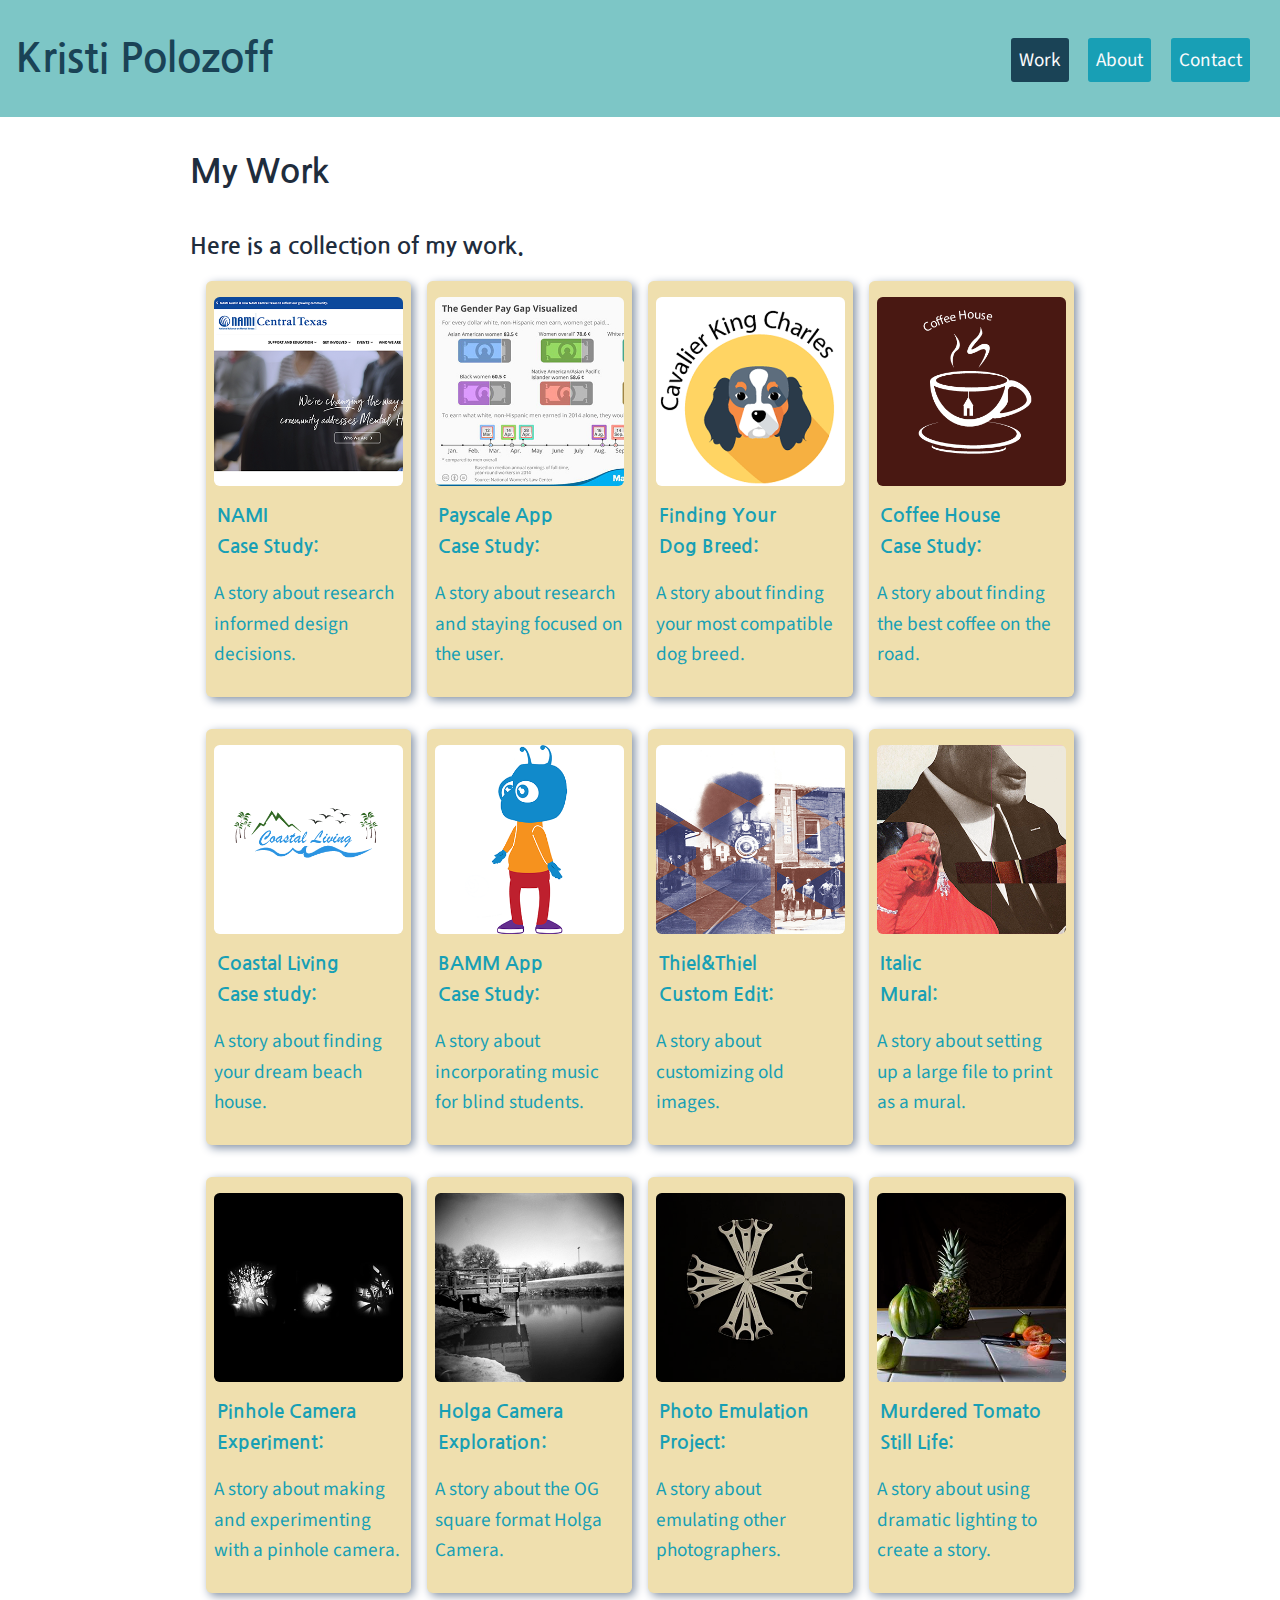
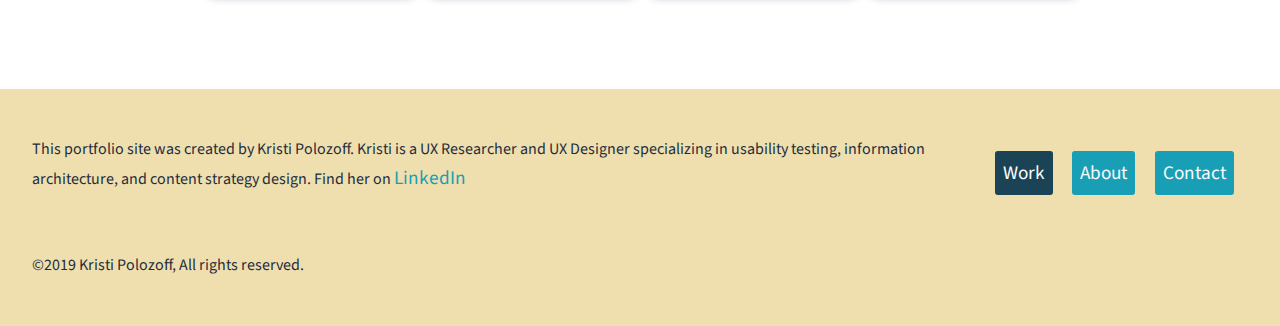
<file: index.html>
<!DOCTYPE html>
<html lang="en-us">

<head>

	<meta charset="UTF-8">
	<meta name="viewport" content="width=device-width, initial-scale=1">

	<title>Work</title>
	<link rel="stylesheet" href="main.css">
	<link href="https://fonts.googleapis.com/css?family=Nanum+Gothic:400,700|Source+Sans+Pro:400,400i,700&display=swap&subset=latin-ext" rel="stylesheet">

	<!--Additional elements for browsers and robots go here goes here-->

	<!--Custom pages deviated from assignment approved by Josiah via wireframes. Leave text note when submitting on blackboard.-->

</head>

<body>

	<header>
		<!--Logo-->
		<h1><a href="index.html" class="site-title">Kristi Polozoff</a></h1>

		<!--Nav-->
		<nav>
			<ul>
				<li><a href="index.html" class="current">Work</a></li>
				<li><a href="about.html">About</a></li>
				<li><a href="contact.html">Contact</a></li>
			</ul>
		</nav>
	</header>

	<main class="portfolio-page">
		<h2 class="title">My Work</h2>

		<h4>Here is a collection of my work.</h4>

		<div class="card-grid">

			<a href="nami-project.html">
				<div class="card-item featured-card">
					<img src="img/4nami-homepage-new-thumbnail.png" alt="project-image">

					<h3><span>NAMI</span><span>Case Study:</span></h3>

					<p class="card-description">A story about research informed design decisions.</p>
				</div>
			</a>

			<a href="payscale-app.html">
				<div class="card-item">
					<img src="img/paygap-visual-thumbnail.jpg" alt="project-image">

					<h3><span>Payscale App</span><span>Case Study:</span></h3>

					<p class="card-description">A story about research and staying focused on the user.</p>
				</div>
			</a>

			<a href="">
				<div class="card-item">
					<img src="img/Cavalier_King_Charles-thumbnail.png" alt="project-image">

					<h3><span>Finding Your</span><span>Dog Breed:</span></h3>

					<p class="card-description">A story about finding your most compatible dog breed.</p>
				</div>
			</a>

			<a href="">
				<div class="card-item">
					<img src="img/Coffee_House-thumbnail.png" alt="project-image">

					<h3><span>Coffee House</span><span>Case Study:</span></h3>

					<p class="card-description">A story about finding the best coffee on the road.</p>
				</div>
			</a>

			<a href="">
				<div class="card-item">
					<img src="img/Coastal_Living-thumbnail.png" alt="project-image">

					<h3><span>Coastal Living</span><span>Case study:</span></h3>

					<p class="card-description">A story about finding your dream beach house.</p>
				</div>
			</a>

			<a href="">
				<div class="card-item">
					<img src="img/BAMMboo_TwistL-thumbnail.png" alt="project-image">

					<h3><span>BAMM App</span>Case Study:</h3>

					<p class="card-description">A story about incorporating music for blind students.</p>
				</div>
			</a>

			<a href="">
				<div class="card-item">
					<img src="img/thiel_thiel-thumbnail.jpg" alt="project-image">

					<h3><span>Thiel&Thiel</span><span>Custom Edit:</span></h3>

					<p class="card-description">A story about customizing old images.</p>
				</div>
			</a>

			<a href="">
				<div class="card-item">
					<img src="img/italic-mural-thumbnail.jpg" alt="project-image">

					<h3><span>Italic</span><span>Mural:</span></h3>

					<p class="card-description">A story about setting up a large file to print as a mural.</p>
				</div>
			</a>

			<a href="">
				<div class="card-item">
					<img src="img/pinhole-camera-thumbnail.jpg" alt="project-image">

					<h3><span>Pinhole Camera</span><span>Experiment:</span></h3>

					<p class="card-description">A story about making and experimenting with a pinhole camera.</p>
				</div>
			</a>

			<a href="">
				<div class="card-item">
					<img src="img/holga-camera-thumbnail.jpg" alt="project-image">

					<h3><span>Holga Camera</span><span>Exploration:</span></h3>

					<p class="card-description">A story about the OG square format Holga Camera.</p>
				</div>
			</a>

			<a href="">
				<div class="card-item">
					<img src="img/photo-emulation.jpg" alt="project-image">

					<h3><span>Photo Emulation</span><span>Project:</span></h3>

					<p class="card-description">A story about emulating other photographers.</p>
				</div>
			</a>

			<a href="">
				<div class="card-item">
					<img src="img/still-life-thumbnail.jpg" alt="project-image">

					<h3><span>Murdered Tomato</span><span>Still Life:</span></h3>

					<p class="card-description">A story about using dramatic lighting to create a story.</p>
				</div>
			</a>

		</div>
	</main>

	<footer>
		<p>This portfolio site was created by Kristi Polozoff. Kristi is a UX Researcher and UX Designer specializing in usability testing, information architecture, and content strategy design. Find her on <a href="https://www.linkedin.com/in/kristipolozoff/">LinkedIn</a></p>

		<nav>
			<ul>
				<li><a href="index.html" class="current">Work</a></li>
				<li><a href="about.html">About</a></li>
				<li><a href="contact.html">Contact</a></li>
			</ul>
		</nav>

		<p>©2019 Kristi Polozoff, All rights reserved.</p>
	</footer>


</body>

</html>
</file>
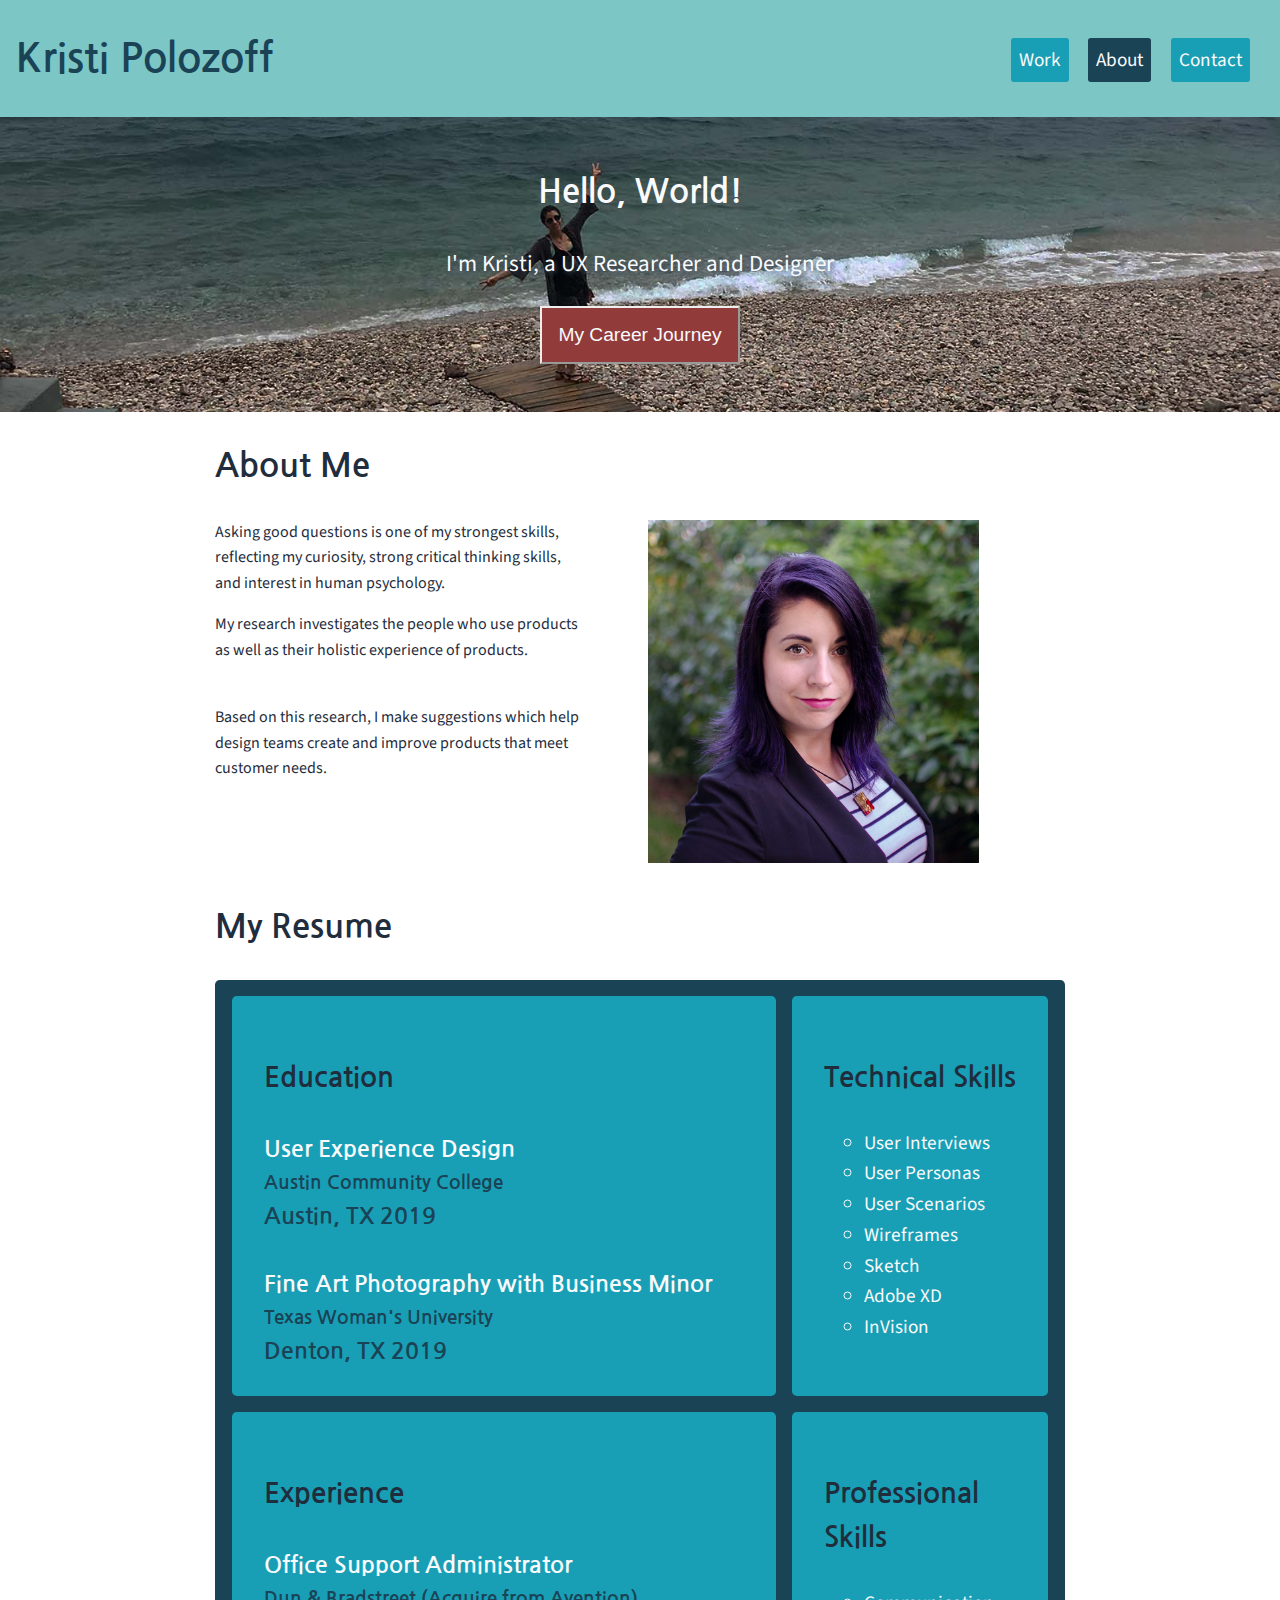
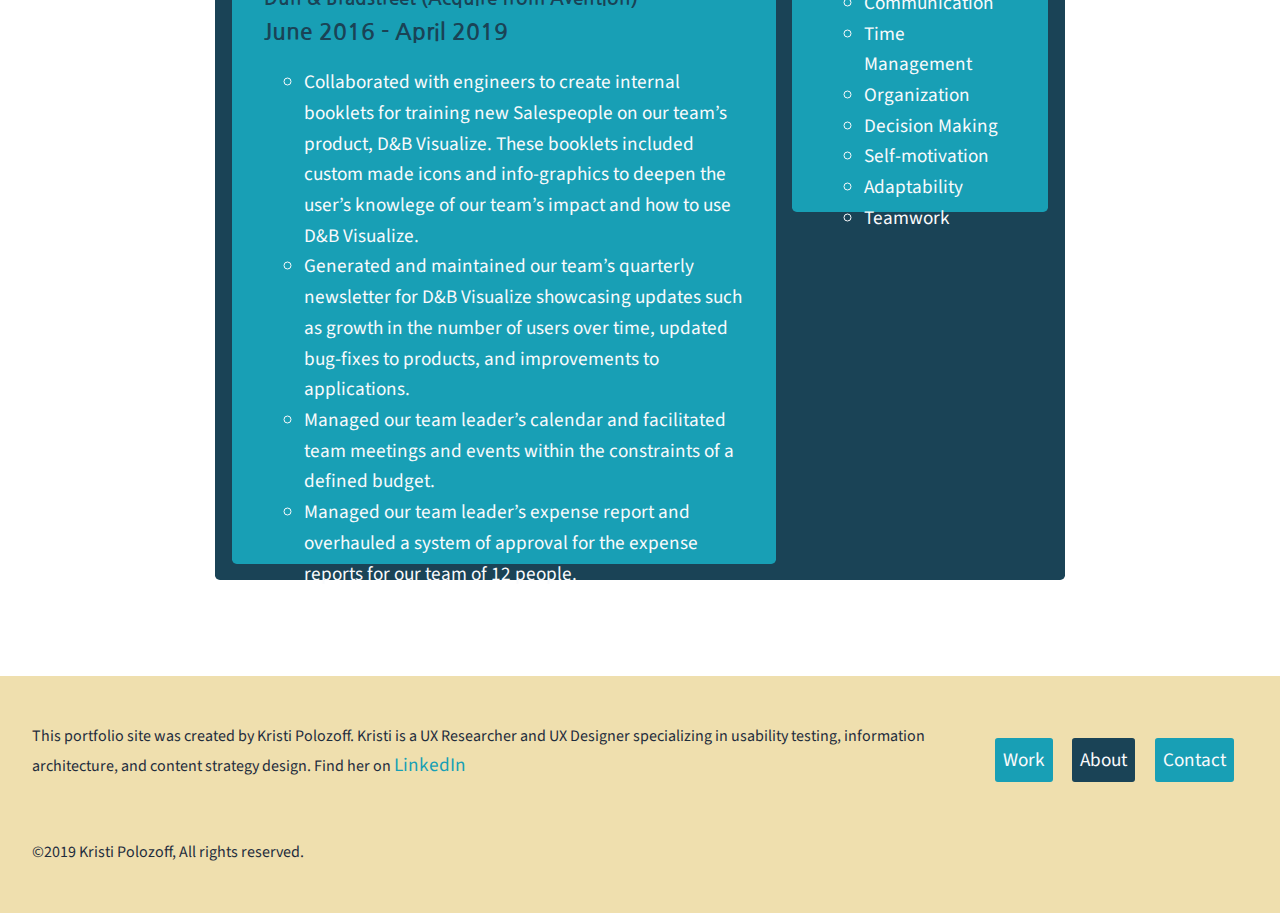
<file: about.html>
<!DOCTYPE html>
<html lang="en-us">

<head>

	<meta charset="UTF-8">
	<meta name="viewport" content="width=device-width, initial-scale=1">

	<title>About</title>
	<link rel="stylesheet" href="main.css">
	<link href="https://fonts.googleapis.com/css?family=Nanum+Gothic:400,700|Source+Sans+Pro:400,400i,700&display=swap&subset=latin-ext" rel="stylesheet">

	<!--Additional elements for browsers and robots go here goes here-->

</head>

<body>

	<header>
		<!--Logo-->
		<h1><a href="index.html" class="site-title">Kristi Polozoff</a></h1>

		<!--Nav-->
		<nav>
			<ul>
				<li><a href="index.html">Work</a></li>
				<li><a href="about.html" class="current">About</a></li>
				<li><a href="contact.html">Contact</a></li>
			</ul>
		</nav>
	</header>

	<!--hero-->
	<div class="hero-image">
		<div class="hero-text">

			<h2>Hello, World!</h2>

			<p>I'm Kristi, a UX Researcher and Designer</p>

			<!--modal button-->
			<button id="open-modal" type="button">My Career Journey</button>

			<!--modal content-->
			<dialog id="modal-open">
				<h2>My Career Journey</h2>

				<!--vertical timeline-->
				<div class="timeline">
				  <div class="container">
				    <div class="content">
				      <h3 class="sad-emoji">Apr - Dec<br>2015</h3>
				      <p>Overworked myself at my first job after college.</p><p>Learned the value of healthy boundaries.</p>
				    </div>
				  </div>
				  <div class="container right">
				    <div class="content">
				      <h3 class="happy-emoji">Jan - Dec<br>2016</h3>
				      <p>Completed 200hrs of Yoga Teacher training, taught yoga part-time while working as an office manager part-time at Avention.</p>
				      <p>Learned the value of work-life balance.</p>
				    </div>
				  </div>
				  <div class="container">
				    <div class="content">
				      <h3 class="inquisitive-emoji">Jan - Apr<br>2017 - 2019</h3>
				      <p>Avention got Acquired by Dun & Bradstreet and introduced me to User Experience Design.</p>
				      <p>Part-time office job became full-time job.</p>
				      <p>Began UX Design program at ACC part-time.</p>
				      <p>Left office job to pursue classes at ACC full-time.</p>
				      <p>Learned how to prioritize my needs.</p>
				    </div>
				  </div>
				  <div class="container right">
				    <div class="content">
				      <h3 class="content-emoji">Aug<br>2019</h3>
				      <p>Completed UX Design program at ACC.</p>
				      <p>Learned about the importance of entropy and maintaining all aspects of my life.</p>
				    </div>
				  </div>
				</div>

			</dialog>
		</div>
	</div>

	<main>
		<h2>About Me</h2>
		<div class="bio-grid">
			<div class="bio-layout">
				<p>Asking good questions is one of my strongest skills, reflecting my curiosity, strong critical thinking skills, and interest in human psychology.</p>
				<p>My research investigates the people who use products as well as their holistic experience of products.</p>
				​<p>Based on this research, I make suggestions which help design teams create and improve products that meet customer needs.</p>
			</div>

			<div class="bio-layout">
				<img src="img/headshot.jpg" alt="kristis-headshot">
			</div>
		</div>


		<h2>My Resume</h2>
		<div class="resume-grid">
			<div class="resume-content">
				<h3>Education</h3>

				<h4 class="resume-title">User Experience Design</h4>

				<h5>Austin Community College</h5><span><h4 class="date-location">Austin, TX 2019</h4></span>

				<h4 class="resume-title">Fine Art Photography with Business Minor</h4>

				<h5>Texas Woman's University</h5><span><h4 class="date-location">Denton, TX 2019</h4></span>
			</div>

			<div class="resume-content">
				<h3>Experience</h3>

				<h4 class="resume-title">Office Support Administrator</h4>
				
				<h5>Dun & Bradstreet (Acquire from Avention)</h5><span><h4 class="date-location">June 2016 - April 2019</h4></span>

				<ul>
					<li>Collaborated with engineers to create internal booklets for training new
					Salespeople on our team’s product, D&B Visualize. These booklets included custom made icons and info-graphics to deepen the user’s knowlege of our team’s impact and how to use D&B Visualize.</li>
					<li>Generated and maintained our team’s quarterly newsletter for D&B Visualize showcasing updates such as growth in the number of users over time, updated bug-fixes to products, and improvements to applications.</li>
					<li>Managed our team leader’s calendar and facilitated team meetings and events within the constraints of a defined budget.</li>
					<li>Managed our team leader’s expense report and overhauled a system of approval for the expense reports for our team of 12 people.</li>
				</ul>
			</div>

			<div class="resume-content">
				<h3>Technical Skills</h3>
				<ul>
					<li>User Interviews</li>
					<li>User Personas</li>
					<li>User Scenarios</li>
					<li>Wireframes</li>
					<li>Sketch</li>
					<li>Adobe XD</li>
					<li>InVision</li>
				</ul>
			</div>

			<div class="resume-content">
				<h3>Professional Skills</h3>
				<ul>
					<li>Communication</li>
					<li>Time Management</li>
					<li>Organization</li>
					<li>Decision Making</li>
					<li>Self-motivation</li>
					<li>Adaptability</li>
					<li>Teamwork</li>
				</ul>
			</div>
		</div>
	</main>

	<footer>
		<p>This portfolio site was created by Kristi Polozoff. Kristi is a UX Researcher and UX Designer specializing in usability testing, information architecture, and content strategy design. Find her on <a href="https://www.linkedin.com/in/kristipolozoff/">LinkedIn</a></p>

		<nav>
			<ul>
				<li><a href="index.html">Work</a></li>
				<li><a href="about.html" class="current">About</a></li>
				<li><a href="contact.html">Contact</a></li>
			</ul>
		</nav>

		<p>©2019 Kristi Polozoff, All rights reserved.</p>
	</footer>

	<script>
		document.addEventListener('DOMContentLoaded', function(){

		const modal = document.querySelector('dialog');
		const open = document.getElementById('open-modal');

		open.addEventListener('click', () => {
			modal.showModal();
		});

		modal.addEventListener('click', event => {
			if (event.target === modal) {
				modal.close('cancelled');
			}
		});

		});
	</script>

</body>

</html>
</file>
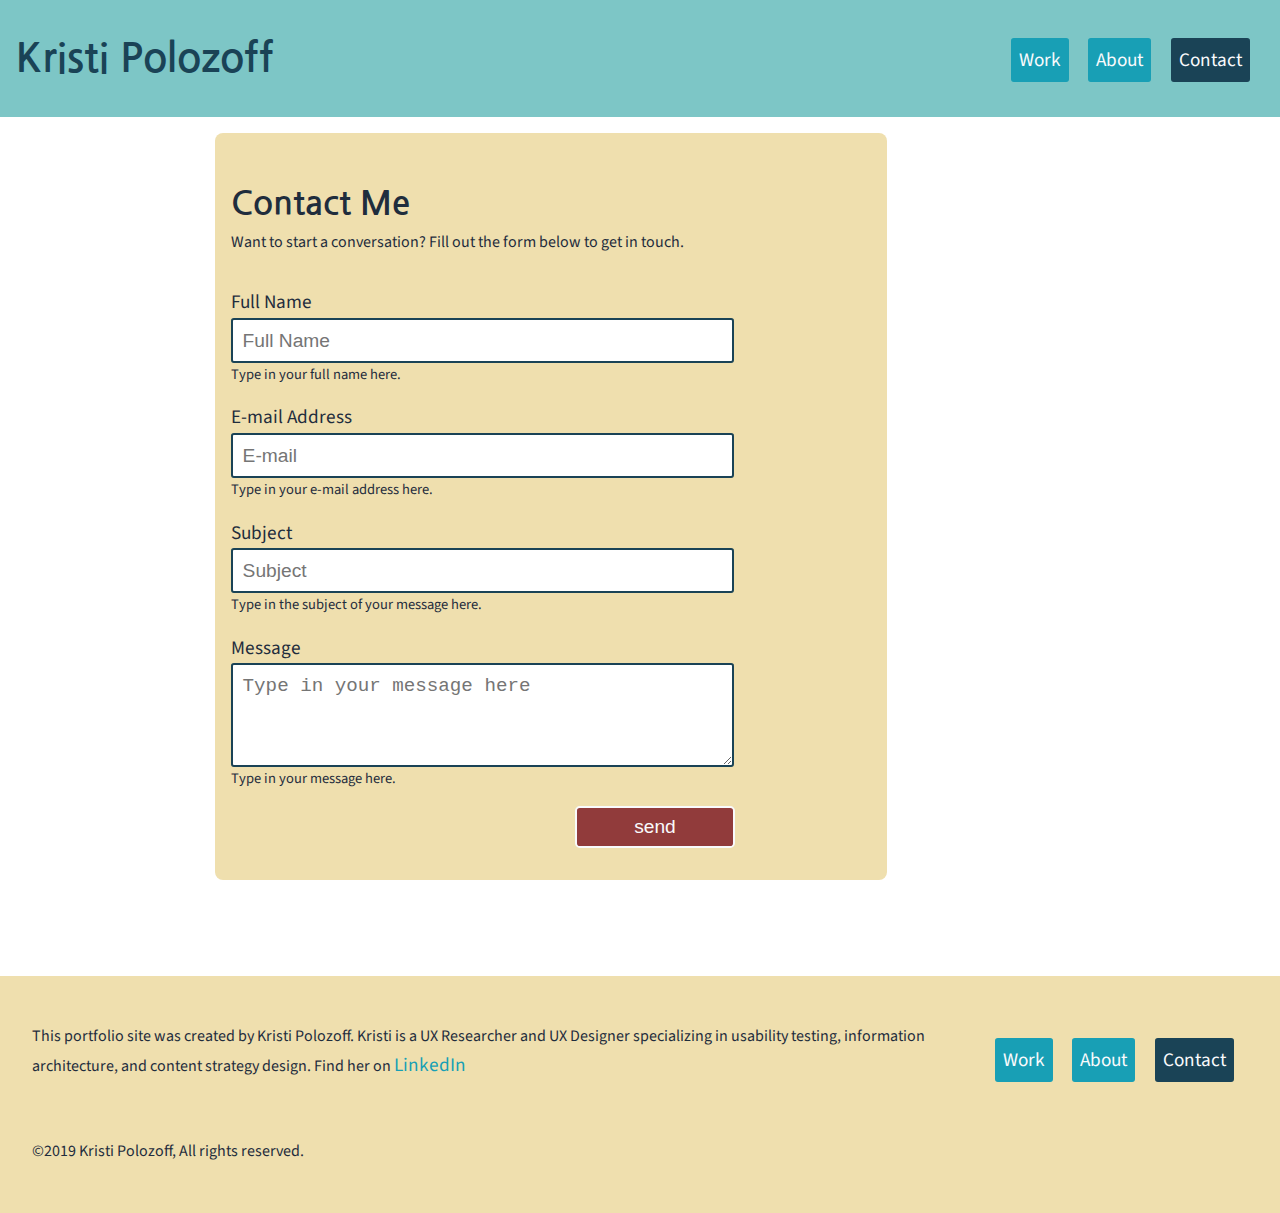
<file: contact.html>
<!DOCTYPE html>
<html lang="en-us">

<head>

	<meta charset="UTF-8">
	<meta name="viewport" content="width=device-width, initial-scale=1">

	<title>Contact</title>
	<link rel="stylesheet" href="main.css">
	<link href="https://fonts.googleapis.com/css?family=Nanum+Gothic:400,700|Source+Sans+Pro:400,400i,700&display=swap&subset=latin-ext" rel="stylesheet">

	<!--Additional elements for browsers and robots go here goes here-->

</head>

<body>
	<!--Elements visible to users go here-->

	<header>
		<!--Logo-->
		<h1><a href="index.html" class="site-title">Kristi Polozoff</a></h1>

		<!--Nav-->
		<nav>
			<ul>
				<li><a href="index.html">Work</a></li>
				<li><a href="about.html">About</a></li>
				<li><a href="contact.html" class="current">Contact</a></li>
			</ul>
		</nav>
	</header>

	<main>
		<form action="https://formspree.io/kpolozoff@gmail.com" method="POST">
			<h2>Contact Me</h2>
			<p>Want to start a conversation? Fill out the form below to get in touch.</p>

			<label for="form-text">Full Name</label>
			<input type="text" id="form-text" name="name" placeholder="Full Name">
			<label for="instructions" class="instructions">Type in your full name here.</label>

			<label for="form-text">E-mail Address</label>
			<input type="email" id="form-text" name="_replyto" placeholder="E-mail">
			<label for="instructions" class="instructions">Type in your e-mail address here.</label>

			<label for="form-text">Subject</label>
			<input type="text" id="form-text" placeholder="Subject">
			<label for="instructions" class="instructions">Type in the subject of your message here.</label>

			<label for="form-textarea">Message</label>
			<textarea id="form-textarea" name="textarea" placeholder="Type in your message here"></textarea>
			<label for="instructions" class="instructions">Type in your message here.</label>

			<input type="submit" value="send">

		</form>
	</main>

	<footer>
		<p>This portfolio site was created by Kristi Polozoff. Kristi is a UX Researcher and UX Designer specializing in usability testing, information architecture, and content strategy design. Find her on <a href="https://www.linkedin.com/in/kristipolozoff/">LinkedIn</a></p>

		<nav>
			<ul>
				<li><a href="index.html">Work</a></li>
				<li><a href="about.html">About</a></li>
				<li><a href="contact.html" class="current">Contact</a></li>
			</ul>
		</nav>

		<p>©2019 Kristi Polozoff, All rights reserved.</p>
	</footer>
	
</body>

</html>
</file>
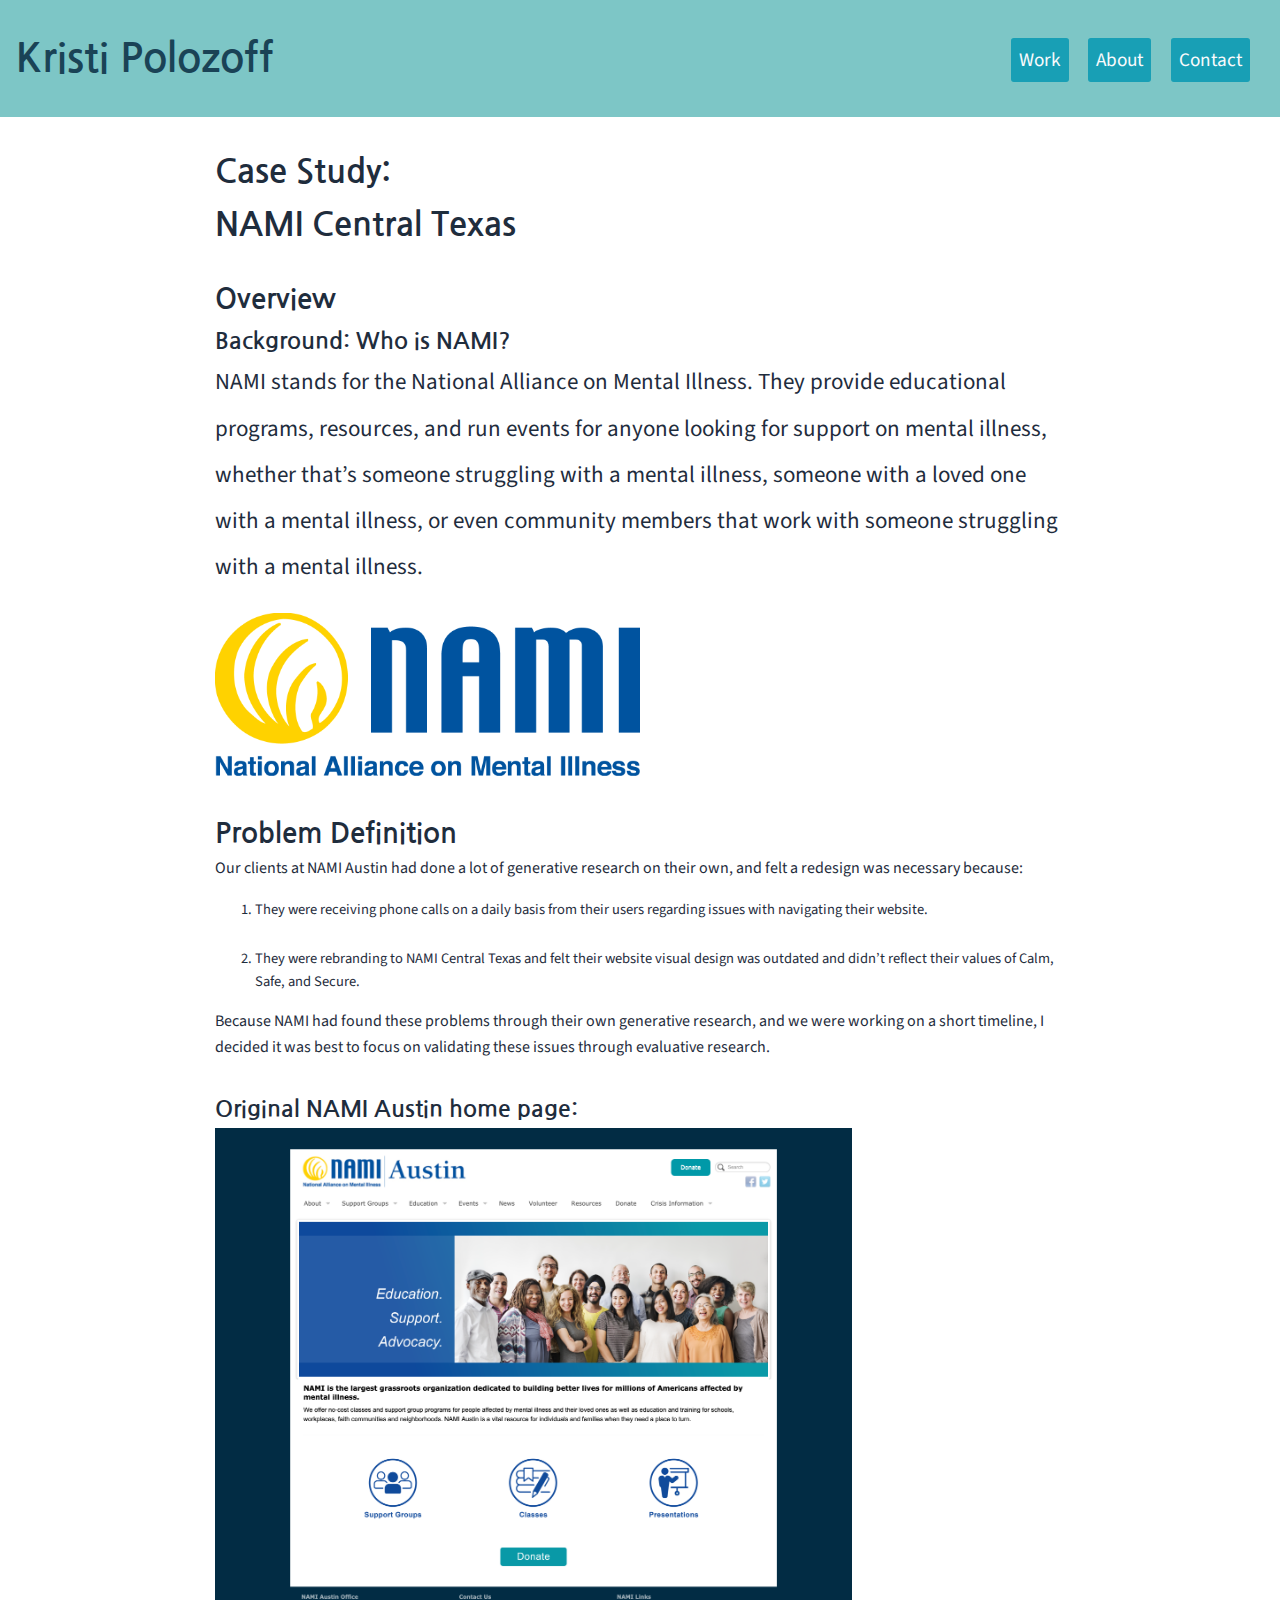
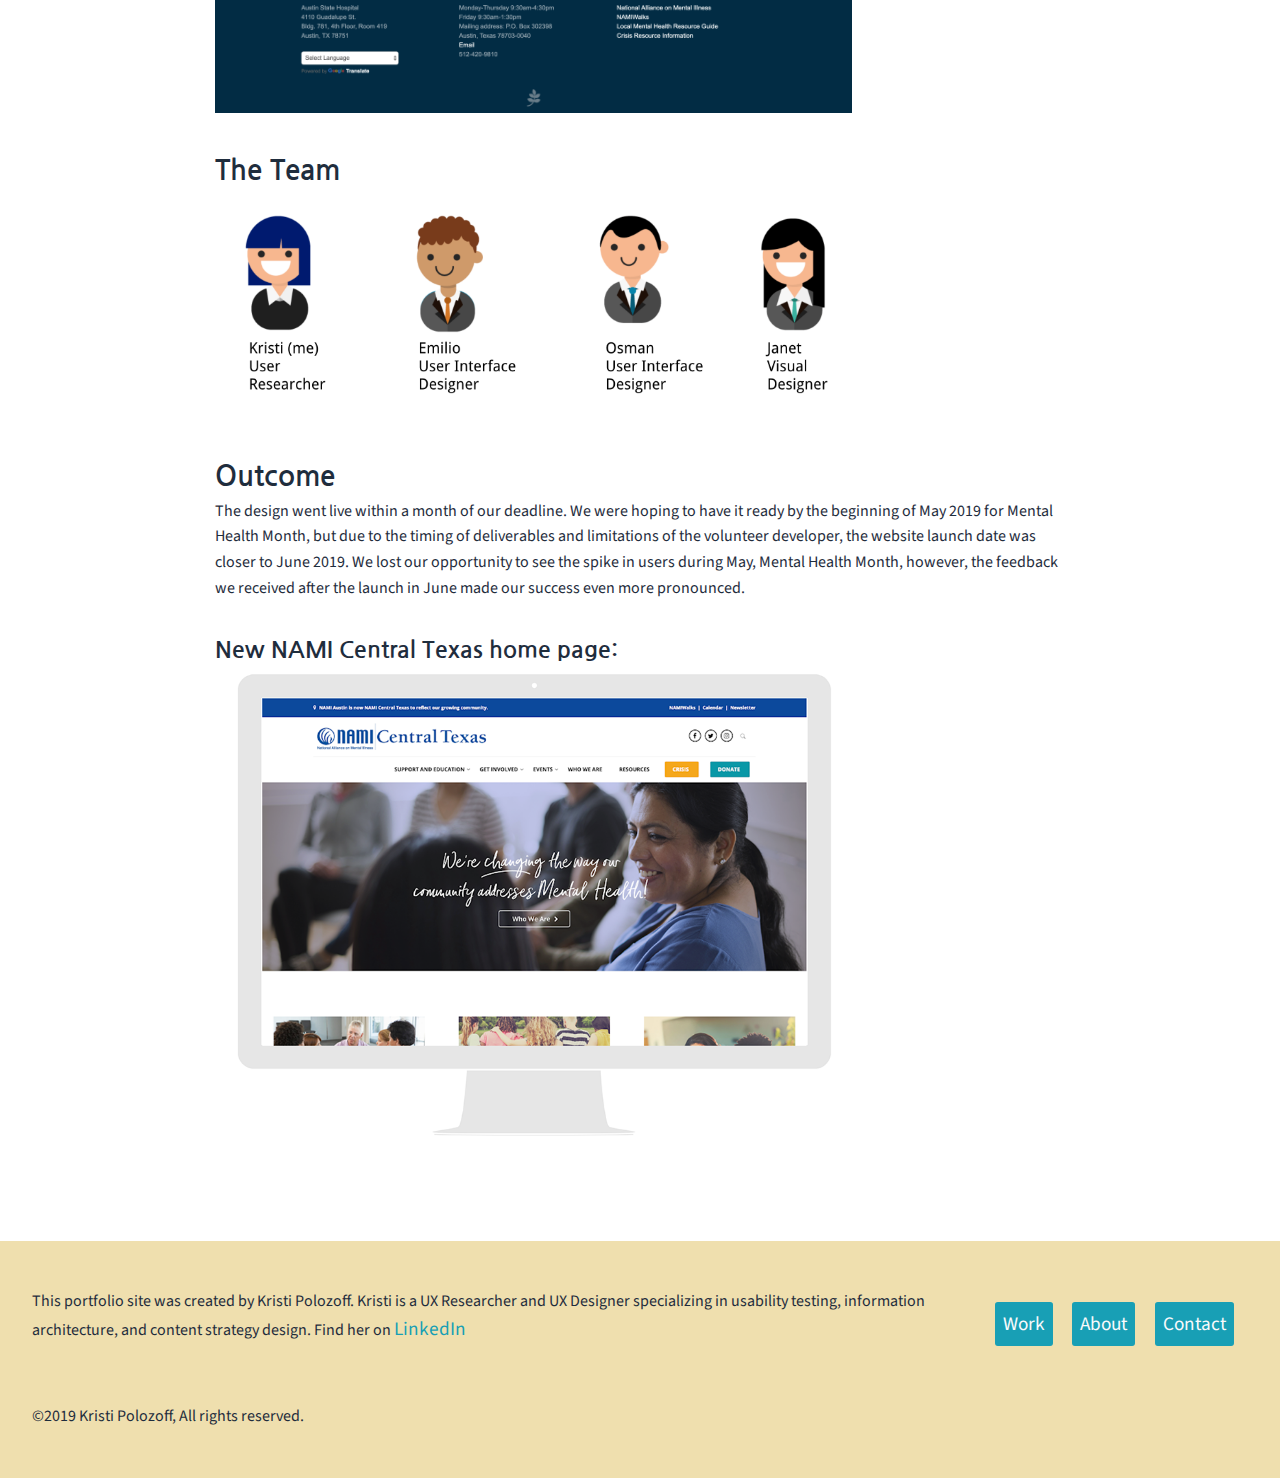
<file: nami-project.html>
<!DOCTYPE html>
<html lang="en-us">

<head>

	<meta charset="UTF-8">
	<meta name="viewport" content="width=device-width, initial-scale=1">

	<title>NAMI Central Texas</title>
	<link rel="stylesheet" href="main.css">
	<link href="https://fonts.googleapis.com/css?family=Nanum+Gothic:400,700|Source+Sans+Pro:400,400i,700&display=swap&subset=latin-ext" rel="stylesheet">

	<!--Additional elements for browsers and robots go here goes here-->

</head>

<body>
	<!--Elements visible to users go here-->

	<header>
		<!--Logo-->
		<h1><a href="index.html" class="site-title">Kristi Polozoff</a></h1>

		<!--Nav-->
		<nav>
			<ul>
				<li><a href="index.html">Work</a></li>
				<li><a href="about.html">About</a></li>
				<li><a href="contact.html">Contact</a></li>
			</ul>
		</nav>
	</header>

	<main>
		<div class="portfolio-layout">
			<h2><span>Case Study:</span><span>NAMI Central Texas</span></h2>

			<h3>Overview</h3>
			<h4 class="sub-head">Background: Who is NAMI?</h4>

			<p class="featured-body-text">NAMI stands for the National Alliance on Mental Illness. They provide educational programs, resources, and run events for anyone looking for support on mental illness, whether that’s someone struggling with a mental illness, someone with a loved one with a mental illness, or even community members that work with someone struggling with a mental illness.</p>

			<img src="img/1nami-logo.jpg" alt="nami-logo" id="nami-logo">

			<h3>Problem Definition</h3>

			<p>Our clients at NAMI Austin had done a lot of generative research on their own, and felt a redesign was necessary because:</p>
				<ol>
					<li>They were receiving phone calls on a daily basis from their users regarding issues with navigating their website.</li>
				​	<li>They were rebranding to NAMI Central Texas and felt their website visual design was 	outdated and didn’t reflect their values of Calm, Safe, and Secure.</li>
				</ol>

			<p>Because NAMI had found these problems through their own generative research, and we were working on a short timeline, I decided it was best to focus on validating these issues through evaluative research.</p>

			<h4>Original NAMI Austin home page:</h4>

			<img src="img/2nami-homepage_old.png" alt="original-website">

			<h3>The Team</h3>

			<img src="img/3nami-theteam.png" alt="the team">

			<h3>Outcome</h3>

			<p>The design went live within a month of our deadline. We were hoping to have it ready by the beginning of May 2019 for Mental Health Month, but due to the timing of deliverables and limitations of the volunteer developer, the website launch date was closer to June 2019. We lost our opportunity to see the spike in users during May, Mental Health Month, however, the feedback we received after the launch in June made our success even more pronounced.</p>

			<h4>New NAMI Central Texas home page:</h4>

			<img src="img/4nami-homepage-new.png" alt="new-website">

		</div>

	</main>

	<footer>
		<p>This portfolio site was created by Kristi Polozoff. Kristi is a UX Researcher and UX Designer specializing in usability testing, information architecture, and content strategy design. Find her on <a href="https://www.linkedin.com/in/kristipolozoff/">LinkedIn</a></p>

		<nav>
			<ul>
				<li><a href="index.html">Work</a></li>
				<li><a href="about.html">About</a></li>
				<li><a href="contact.html">Contact</a></li>
			</ul>
		</nav>

		<p>©2019 Kristi Polozoff, All rights reserved.</p>
	</footer>

</body>

</html>
</file>
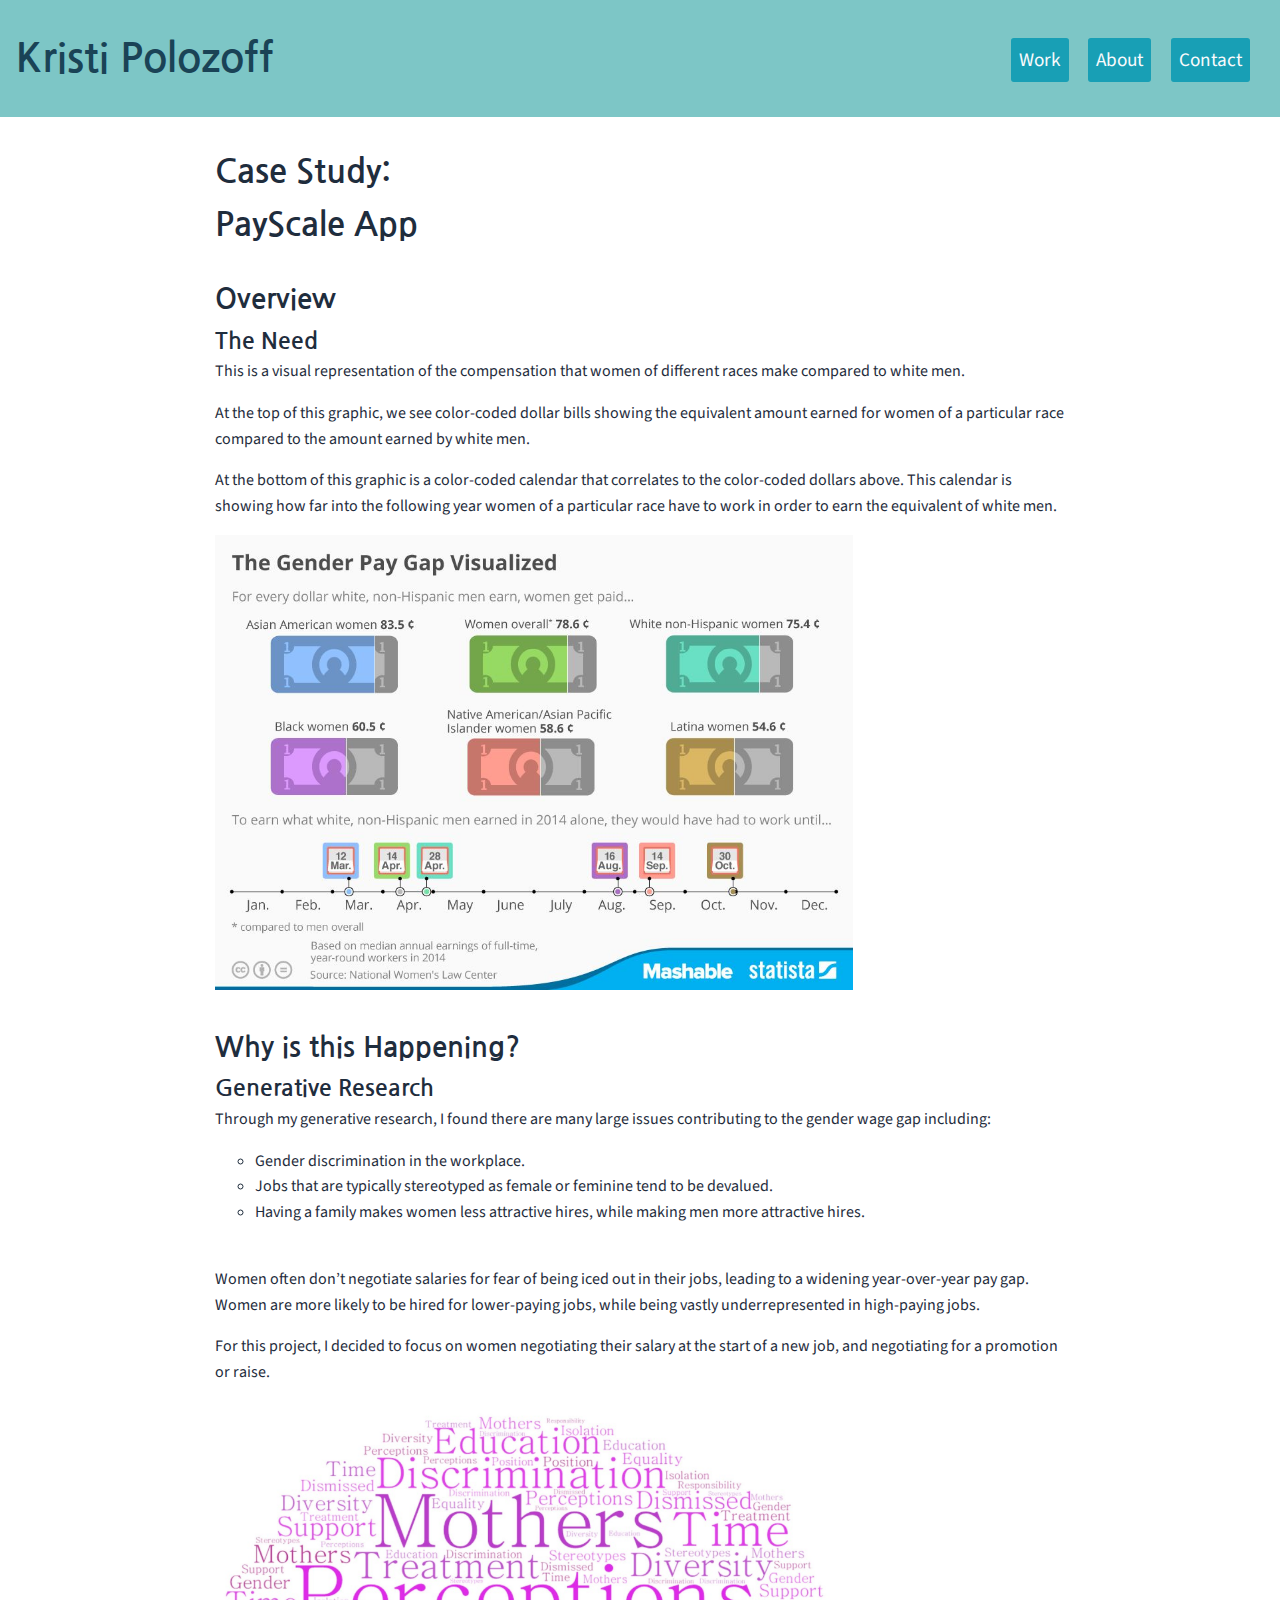
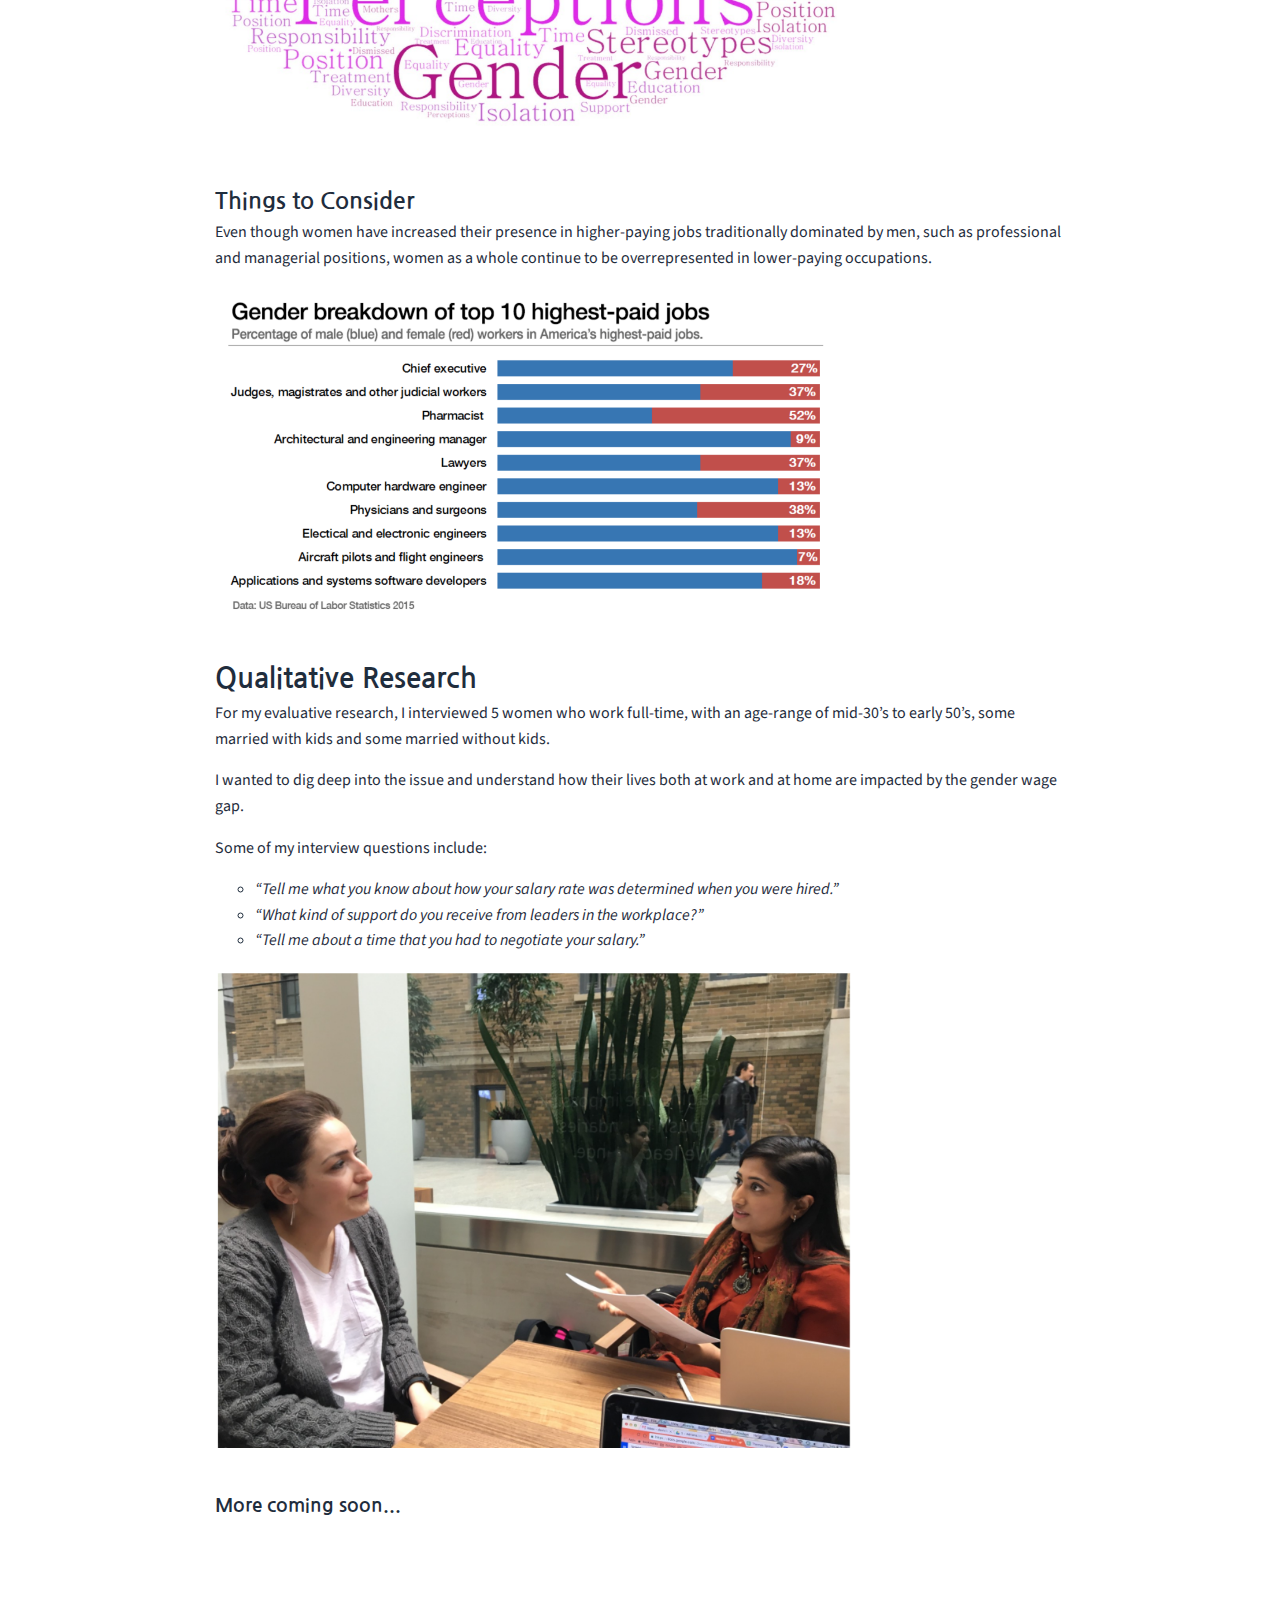
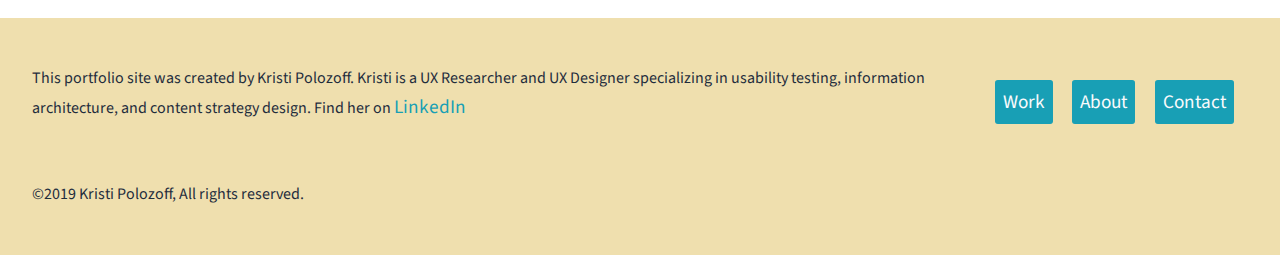
<file: payscale-app.html>
<!DOCTYPE html>
<html lang="en-us">

<head>

	<meta charset="UTF-8">
	<meta name="viewport" content="width=device-width, initial-scale=1">

	<title>PayScale App</title>
	<link rel="stylesheet" href="main.css">
	<link href="https://fonts.googleapis.com/css?family=Nanum+Gothic:400,700|Source+Sans+Pro:400,400i,700&display=swap&subset=latin-ext" rel="stylesheet">

	<!--Additional elements for browsers and robots go here goes here-->

</head>

<body>
	<!--Elements visible to users go here-->

	<header>
		<!--Logo-->
		<h1><a href="index.html" class="site-title">Kristi Polozoff</a></h1>

		<!--Nav-->
		<nav>
			<ul>
				<li><a href="index.html">Work</a></li>
				<li><a href="about.html">About</a></li>
				<li><a href="contact.html">Contact</a></li>
			</ul>
		</nav>
	</header>

	<main>
		<div class="portfolio-layout">
			<h2><span>Case Study:</span><span>PayScale App</span></h2>

			<h3>Overview</h3>
			<h4 class="sub-head">The Need</h4>

			<p>This is a visual representation of the compensation that women of different races make compared to white men.</p> 

			<p>At the top of this graphic, we see color-coded dollar bills showing the equivalent amount earned for women of a particular race compared to the amount earned by white men.</p>

			<p>At the bottom of this graphic is a color-coded calendar that correlates to the color-coded dollars above. This calendar is showing how far into the following year women of a particular race have to work in order to earn the equivalent of white men.</p>

			<img src="img/paygap-visual.jpg">

			<h3>Why is this Happening?</h3>
			<h4 class="sub-head">Generative Research</h4>

			<p>Through my generative research, I found there are many large issues contributing to the gender wage gap including:</p>

			<ul>
				<li>Gender discrimination in the workplace.</li>
				<li>Jobs that are typically stereotyped as female or feminine tend to be devalued.</li>
				<li>Having a family makes women less attractive hires, while making men more attractive hires.</li>
			</ul>

			​<p>Women often don’t negotiate salaries for fear of being iced out in their jobs, leading to a widening year-over-year pay gap.
			Women are more likely to be hired for lower-paying jobs, while being vastly underrepresented in high-paying jobs.</p>

			<p>For this project, I decided to focus on women negotiating their salary at the start of a new job, and negotiating for a promotion or raise.</p>

			<img src="img/1psa-stigma.png">

			<h4>Things to Consider</h4>

			<p>Even though women have increased their presence in higher-paying jobs traditionally dominated by men, such as professional and managerial positions, women as a whole continue to be overrepresented in lower-paying occupations.</p>

			<img src="img/2psa-why.png">

			<h3>Qualitative Research</h3>

			<p>For my evaluative research, I interviewed 5 women who work full-time, with an age-range of mid-30’s to early 50’s, some married with kids and some married without kids.</p>
			<p>I wanted to dig deep into the issue and understand how their lives both at work and at home are impacted by the gender wage gap.</p>

			<p>Some of my interview questions include:</p>

			<ul>
				<li><q>Tell me what you know about how your salary rate was determined when you were hired.</q></li>
				<li><q>What kind of support do you receive from leaders in the workplace?</q></li>
				<li><q>Tell me about a time that you had to negotiate your salary.</q></li>
			</ul>

			<img src="img/psa-interview.jpg">

			<h5>More coming soon...</h5>

		</div>

	</main>

	<footer>
		<p>This portfolio site was created by Kristi Polozoff. Kristi is a UX Researcher and UX Designer specializing in usability testing, information architecture, and content strategy design. Find her on <a href="https://www.linkedin.com/in/kristipolozoff/">LinkedIn</a></p>

		<nav>
			<ul>
				<li><a href="index.html">Work</a></li>
				<li><a href="about.html">About</a></li>
				<li><a href="contact.html">Contact</a></li>
			</ul>
		</nav>

		<p>©2019 Kristi Polozoff, All rights reserved.</p>
	</footer>
	
</body>

</html>
</file>
<file: main.css>
/* ==========================================================================
 Colors
========================================================================== */
html {
	--color-text-primary:			#1f2d3d;
	--color-text-secondary:			#3c4858;
	--color-text-on-color:			#f9fafc;

	--color-burgundy:				#913b3b;
	--color-teal-dark:				#1a4356;
	--color-teal-mid:				#189fb5;
	--color-teal-light:				#7dc6c6;
	--color-sand:					#efdfae;
	--color-silver:					#8492a6;
	--color-snow:					#f9fafc;
	--color-slate:					#3c4858;
}

/* ==========================================================================
 Typography
========================================================================== */
html {
	--font-headings:			'Nanum Gothic', sans-serif;
	--font-body:				'Source Sans Pro', sans-serif;

	--ratio: 1.2;

	--size-5up: calc( var(--size-4up) * var(--ratio));
	--size-4up: calc( var(--size-3up) * var(--ratio));
	--size-3up: calc( var(--size-2up) * var(--ratio));
	--size-2up: calc( var(--size-1up) * var(--ratio));
	--size-1up: calc( 1rem * var(--ratio));
	--size-1down: calc( 1rem / 1.1);

	color: var(--color-text-primary);
	font-family: var(--font-body);
	line-height: 1.6;
}

h1, h2, h3, h4, h5, h6 {
	font-family: var(--font-headings);
}

h1 {

	font-size: var(--size-5up);
}

h2 {
	font-size: var(--size-4up);
}

h3 {
	font-size: var(--size-3up);
}

h4 {
	font-size: var(--size-2up);
}

h5 {
	font-size: var(--size-1up);
}

h6 {
	font-size: var(--size-1down);
}

.site-title {
	color: var(--color-teal-dark);
	font-size: var(--size-5up);
}

a {
	color: var(--color-teal-mid);
	font-size: var(--size-1up);
	text-decoration: none;
}

a:hover {
	color: var(--color-teal-dark);
}

a:active {
	color: var(--color-teal-dark);
}

a:focus {
	color: var(--color-teal-dark);
}

/*a:visited {
	background-color: var(--color-silver);
}*/

ol li {
	font-size: var(--size-1down);
}

ul li {
	list-style-type: circle;
}

q {
	font-style: italic;
}

.featured-body-text {
	font-size: var(--size-2up);
	line-height: 2;
}

/* ==========================================================================
 Header Component
========================================================================== */
header {
	align-items: center;
	background-color: var(--color-teal-light);
	display: flex;
	justify-content: space-between;
	padding: 0 2rem;
}

nav li {
	display: inline-block;
	padding: 1em;
	list-style-type: none;
}

nav a {
	background-color: var(--color-teal-mid);
	border-radius: .15em;
	color: var(--color-text-on-color);
	font-size: var(--size-1up);
	padding: .5rem;
	text-decoration: none;
}

nav a:hover {
	background-color: var(--color-teal-dark);
	color: var(--color-text-on-color);
	text-decoration: none;
}

nav a:active {
	background-color: var(--color-teal-dark);
	text-decoration: none;
}

nav a:focus {
	text-decoration: none;
}

nav .current {
	background-color: var(--color-teal-dark);
	text-decoration: none;
}

@media (min-width: 432px) {
	nav ul {
		padding-left: 8rem;
	}
}

@media (min-width: 544px) {
	header {
		padding: 0 1rem;
	}

	nav ul {
		font-size: var(--size-3up);
		padding: 0;
	}

	nav li {
		padding: 0 .5em 0 0;
	}
}

/* ==========================================================================
Page Layout
========================================================================== */
body {
	margin: 0;
}

main {
	margin: 1rem 2rem 6rem;
	max-width: 850px;
}

.portfolio-page {
	max-width: 900px;

}

main p {
	margin-top: 0;
}

@media (min-width: 950px) {
	main {
		margin: 1rem auto 6rem;
	}
}

/* ==========================================================================
Portfolio Cards
========================================================================== */
.card-grid {
	margin: 1rem;
}

.card-item {
	background-color: var(--color-sand);
	border-radius: .3em;
	box-shadow: 3px 3px 10px var(--color-silver);
	display: flex;
	flex-direction: column;
	justify-content: space-between;
	margin-bottom: 2rem;
	padding: .5rem;
}

.card-item img {
	border-radius: .3em;
	height: auto;
	object-fit: cover;
	margin-top: .5rem;
	max-width: 100%;
	width: 100%;
}

.card-item h3 {
	margin: .2rem;
}

.card-item h3 span::after {
	content: "\a";
	white-space: pre;
}

@media (min-width: 687px) {
	.card-grid {
		display: grid;
		grid-gap: 1rem;
		grid-row-gap: 2rem;
		grid-template-columns: repeat(3, 1fr);
	}

	.card-item {
		height: 25rem;
		margin: 0;
	}

	.card-item:first-child {
		grid-column-start: 1;
		grid-column-end: 3;
		max-width: 100%;
	}

	.card-item h3 {
		font-size: var(--size-1up);
	}

	.card-item:hover {
		transform: scale(1.1);
		transition: all .5s ease-out;
	}

	.card-item:active {
		transform: scale(1);
		transition: all .2s ease-out;
	}
}

@media (min-width: 869px) {
	.card-grid {
		grid-template-columns: repeat(4, 1fr);
	}
}

/* ==========================================================================
 Hero Image
========================================================================== */
.hero-image {
	background-image: url("img/me.jpg");
	background-position: center;
	background-repeat: no-repeat;
	background-size: cover;
	position: relative;
}

.hero-text {
	color: var(--color-text-on-color);
	left: 50%;
	text-align: center;
	top: 50%;
}

.hero-text h2 {
	margin-top: 0;
	padding-top: 3rem;
}

.hero-text p {
	font-size: var(--size-2up);
	text-shadow: 2px 2px 5px var(--color-slate);
}

/* ==========================================================================
 Modal Hero Button
========================================================================== */
/*Note: I attempted ot make the button style a variable so I can use it for the
form submit button, however I found it to be more of a nuissance than copy/paste.*/
button {
	background-color: var(--color-burgundy);
	border-color: var(--color-text-on-color)
	border-radius: .3rem;
	color: var(--color-text-on-color);
	font-size: var(--size-1up);
	padding: 1rem;
	margin-bottom: 3rem;
}

dialog {
	background-color: var(--color-teal-light);
	border-radius: .35rem;
	border-color: var(--color-teal-mid);
	border-width: thick;
	max-width: 75%;
	min-height: 25rem;
	min-width: 80%;
	padding: 5%;
	position: relative;
	top: 5rem;
	text-align: center;
}

dialog h2 {
	color: var(--color-text-primary);
}

/* The actual timeline (the vertical ruler) */
.timeline {
	margin: 0 auto;
	max-width: 100%;
	position: relative;
}

/* The actual timeline (the vertical ruler) */
.timeline::after {
	content: '';
	position: absolute;
	width: 6px;
	background-color: var(--color-burgundy);
	top: 0;
	bottom: 0;
	left: 50%;
	margin-left: -3px;
}

.timeline h3 {
	color: var(--color-text-secondary);
}

.sad-emoji:before {
	content: "😫 ";
}

.happy-emoji:before {
	content: "😄 ";
}

.inquisitive-emoji:before {
	content: "🤔 ";
}

.content-emoji::before {
	content: "😊 ";
}

.timeline p {
	font-size: var(--size-1up);
	text-shadow: none;
}

/* Container around content */
.container {
	position: relative;
	background-color: inherit;
	width: 50%;
}

/* The circles on the timeline */
.container::after {
	content: "";
	position: absolute;
	width: 25px;
	height: 25px;
	right: -17px;
	background-color: var(--color-snow);
	border: 4px solid var(--color-burgundy);
	top: 15px;
	border-radius: 50%;
	z-index: 1;
}

/* Place the container to the left */
.container:nth-child(odd) {
	left: 0;
}

/* Place the container to the right */
.container:nth-child(even) {
	left: 50%;
}

/* Fix the circle for containers on the right side */
.container:nth-child(even)::after {
	left: -16px;
}

/* The actual content */
.content {
	border-radius: 6px;
	background-color: white;
	justify-content: center;
	padding: 20px 30px;
	position: relative;
}

/* Media queries - Responsive timeline on screens less than 722px wide */
@media screen and (max-width: 722px) {
	/* Place the timelime to the left */
	.timeline::after {
		left: 31px;
	}

	/* Full-width containers */
	.container {
		margin: .5rem;
		width: 80%;
		padding-left: 70px;
		padding-right: 25px;
	}

	/* Make sure all circles are at the same spot */
	.container:nth-child(odd)::after, .container:nth-child(even)::after {
		left: 6px;
	}

	/* Make all right containers behave like the left ones */
	.container:nth-child(even) {
		left: 0;
	}
}

dialog::backdrop {
	background-color: rgba(0, 0, 0, .75);
}

dialog[open] {
	animation: expand-in .9s ease-out .5s;
	animation-fill-mode: forwards;
	opacity: 0;
	transform: scalex(0);
}

dialog[open]::backdrop {
	animation: fade-in 1s;
}

@keyframes expand-in {
	
	0% {
		opacity: 0;
		transform: scalex(0);
	}
	
	70% {
		transform: scalex(1.1);
	}
	
	100% {
		opacity: 1;
		transform: scalex(1);
	}
	
}

@keyframes fade-in {
	
	from {
		opacity: 0;
	}
	
	to {
		opacity: 1;
	}	

}

/* ==========================================================================
 Bio
========================================================================== */
.bio-layout img {
	max-width: 70%;
}

.bio-layout {
	max-width: 23rem;
}

@media (min-width: 544px) {
	.bio-grid {
		display: grid;
		grid-gap: 1rem;
	}

	.bio-layout:first-child {
		grid-column-start: 1;
		grid-column-end: 3;
	}

	.bio-layout img {
		max-width: 90%;
	}
}

@media (min-width: 794px) {
	.bio-grid {
		grid-template-columns: repeat(2, 1fr);
	}
	.bio-layout:first-child {
		grid-column-start: 1;
		grid-column-end: 2;
	}
}

/* ==========================================================================
 Resume
========================================================================== */
.resume-grid {
	background-color: var(--color-teal-dark);
	border-radius: .3em;
	display: grid;
	padding: .5rem;
}
.resume-content {
	background-color: var(--color-teal-mid);
	border-radius: .3em;
	margin: .5rem;
	padding: .5em;
}

.resume-content h2 {
	margin-top: 1rem;
}

.resume-content h3 {
	margin-bottom: 1rem 0 0 0;
}

.resume-title {
	color: var(--color-text-on-color);
}

.resume-content h5, .date-location {
	color: var(--color-teal-dark);
	margin: 0;
}

.resume-content ul li {
	color: var(--color-text-on-color);
	font-size: var(--size-1up);
}

@media (min-width: 794px) {
	.resume-grid {
		justify-content: center;
		grid-template-columns: repeat(2, 1fr);
		max-width: 50rem;
		padding: 1rem;
	}

	.resume-content {
		padding: 2rem;
	}
}

@media (min-width: 916px) {
	.resume-grid {
		grid-gap: 1rem;
		grid-template-columns: 16rem 17rem 16rem;
		grid-template-rows: 25rem 25rem 21rem;
		max-width: 55rem;
	}
	.resume-content {
		margin: 0;
		max-width: 48.5rem;
	}

	.resume-content:first-child {
		grid-column-start: 1;
		grid-column-end: 3;
	}

	.resume-content:nth-child(2) {
		grid-column-start: 1;
		grid-column-end: 3;
		grid-row-start: 2;
		grid-row-end: 4;
	}

	.resume-content:nth-child(3) {
		grid-column-start: 3;
		grid-column-end: 4;
		grid-row-start: 1;
		grid-row-end: 2;
	}

	.resume-content:nth-child(4) {
		grid-column-start: 3;
		grid-column-end: 4;
		grid-row-start: 2;
		grid-row-end: 3;
	}
}
/* ==========================================================================
 Contact Form
========================================================================== */
form {
	background-color: var(--color-sand);
	border-radius: .5rem;
	padding: 1rem;
}

form h2 {
	margin-bottom: 0;
}

form p {
	margin-bottom: 2rem;
}

label, input, textarea  {
	display: block;
}

input, textarea {
	border: 2px solid var(--color-teal-dark);
	border-radius: .15em;
	color: var(--color-teal-dark);
	font-size: var(--size-1up);
	padding: .5em;
}

label {
	font-size: var(--size-1up);
}

.instructions {
	font-size: var(--size-1down);
	margin-bottom: 1rem;
}

textarea {
	min-height: 5rem;
}

input[type="submit"] {
	background-color: var(--color-burgundy);
	border-color: var(--color-text-on-color);
	border-radius: .3rem;
	color: var(--color-text-on-color);
	font-size: var(--size-1up);
	position: relative;
	padding: .5rem;
	margin-bottom: 1rem;
	right: -4.5rem;
	width: 10rem;
}

@media (min-width: 622px) {
	form {
		max-width: 40rem;
	}
	input, textarea  {
		width: 30rem;
	}

	input[type="submit"] {
		position: relative;
		right: -21.5rem;
	}
}

/* ==========================================================================
 Portfolio page
========================================================================== */
.portfolio-layout h2 {
	display: block;
}

.portfolio-layout h2 span::after {
	content: "\a";
	white-space: pre;
}

.portfolio-layout h3, h4 {
	margin-bottom: 0;
}

.portfolio-layout img {
	max-width: 75%;
}

#nami-logo {
	max-width: 50%;
}

.sub-head {
	margin-top: 0;
}

/* ==========================================================================
 Footer
========================================================================== */
footer {
	background-color: var(--color-sand);
	display: grid;
	grid-gap: .5rem;
	padding: 2rem;
}

footer nav {
	align-items: center;
	grid-row-start: 1;
	grid-row-end: 2;
}

footer ul {
	padding-left: 2rem;
}

footer a {
	font-size: var(--size-1up);
}

@media (min-width: 575px) {
	footer {
		grid-gap: 1rem;
		grid-template-columns: repeat(2, 1fr);
	}

	footer nav {
		grid-column-start: 2;
		grid-column-end: 4;
	}

	footer ul {
		padding: 0;
	}

	footer p {
		grid-column-start: 1;
		grid-column-end: 2;
}

@media (min-width: 794px) {
	footer nav {
		grid-column-start: 3;
		grid-column-end: 4;
	}

	footer p {
		grid-column-start: 1;
		grid-column-end: 3;
	}
}
</file>
